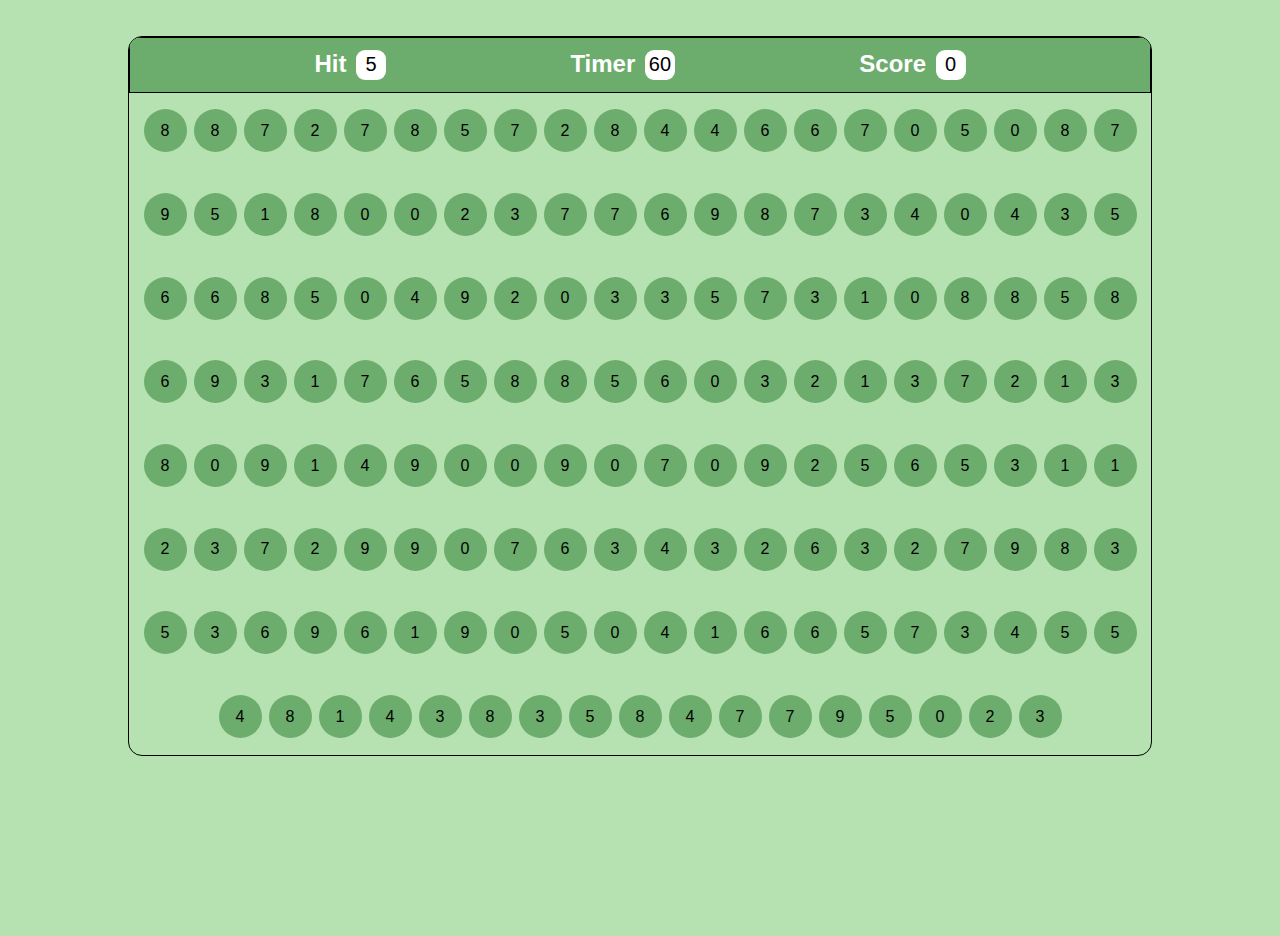
<file: bubble game/index.html>
<!DOCTYPE html>
<html lang="en">
<head>
    <meta charset="UTF-8">
    <meta name="viewport" content="width=device-width, initial-scale=1.0">
    <title>Bubble Game</title>
    <link rel="stylesheet" href="style.css">
</head>
<body>
    <div id="main">
        <div id="top">
           <div class="elem">
            <h2>Hit</h2>
            <div id="hitValue" class="box">5</div>
           </div>
           <div class="elem">
            <h2>Timer</h2>
            <div id="timerValue" class="box">60</div>
           </div>
           <div class="elem">
            <h2>Score</h2>
            <div id="scoreValue" class="box">0</div>
           </div>
        </div>
        <div id="bottom">
            <!-- <div class="bubble">4</div> -->
        </div>
    </div>
    <script src="script.js"></script>
</body>
</html>
</file>
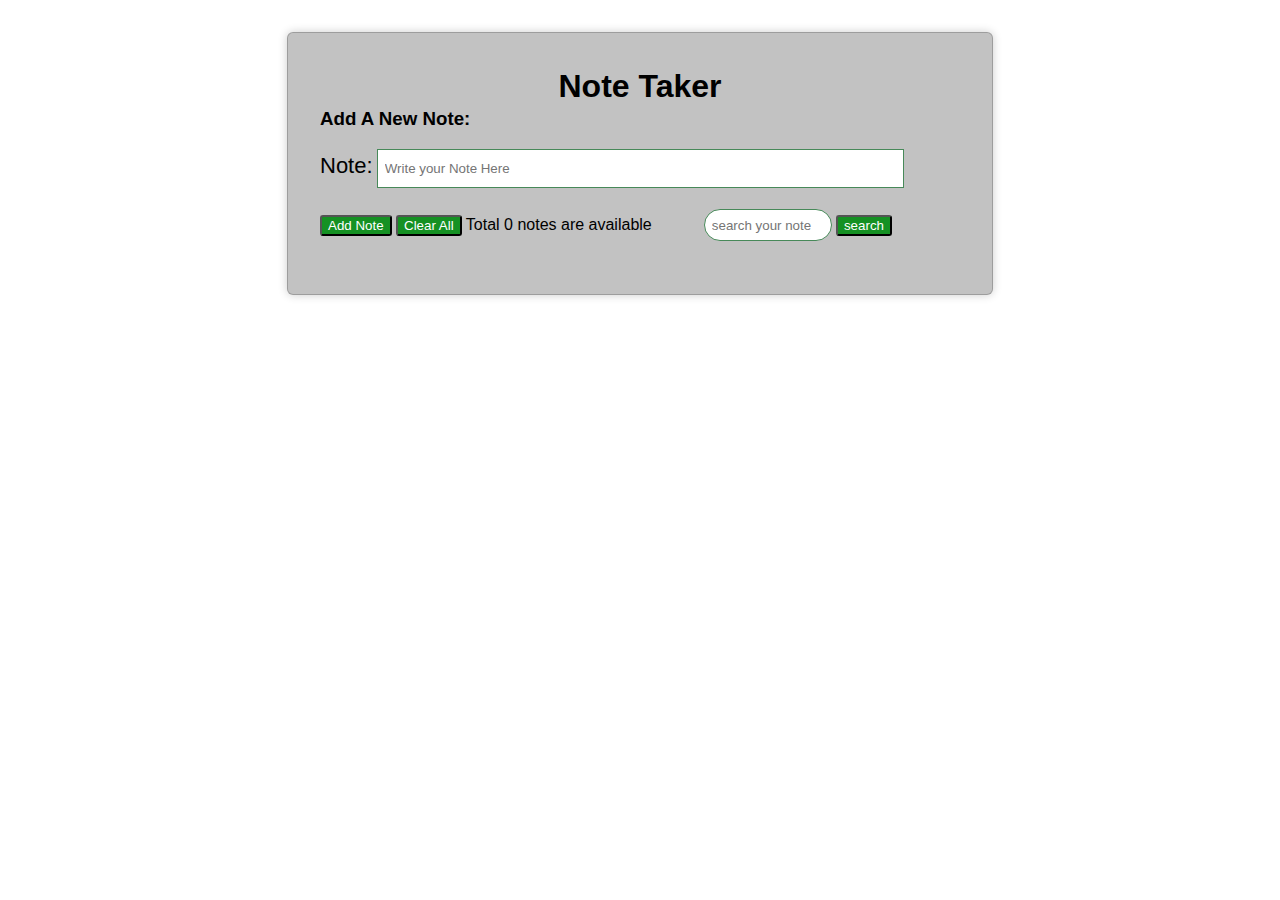
<file: note taker app/index.html>
<!DOCTYPE html>
<html lang="en">
<head>
    <meta charset="UTF-8">
    <meta name="viewport" content="width=device-width, initial-scale=1.0">
    <title>Document</title>
</head>
<link rel="stylesheet" href="style.css">
<link rel="stylesheet" href="https://cdnjs.cloudflare.com/ajax/libs/font-awesome/6.5.1/css/all.min.css" integrity="sha512-DTOQO9RWCH3ppGqcWaEA1BIZOC6xxalwEsw9c2QQeAIftl+Vegovlnee1c9QX4TctnWMn13TZye+giMm8e2LwA==" crossorigin="anonymous" referrerpolicy="no-referrer" />
<body>
    <main>
        <h1>Note Taker</h1>
        <h3 id="h3">Add A New Note:</h3>

        <label for="Note">Note:</label>
        <input type="text" id="noteField" placeholder="Write your Note Here">

        <button id="noteButton">Add Note</button>
        <button class="clear_all">Clear All</button>
        <span class="totalNotes">Total 0 notes are available</span>
        <input type="text" id="filter_input" placeholder="search your note">
        <button id="filter_search">search</button>
        <div id="noteList">
            <!-- notes will be updated here automatically. -->
        </div>
    </main>

    <script src="script.js"></script>
</body>
</html>
</file>
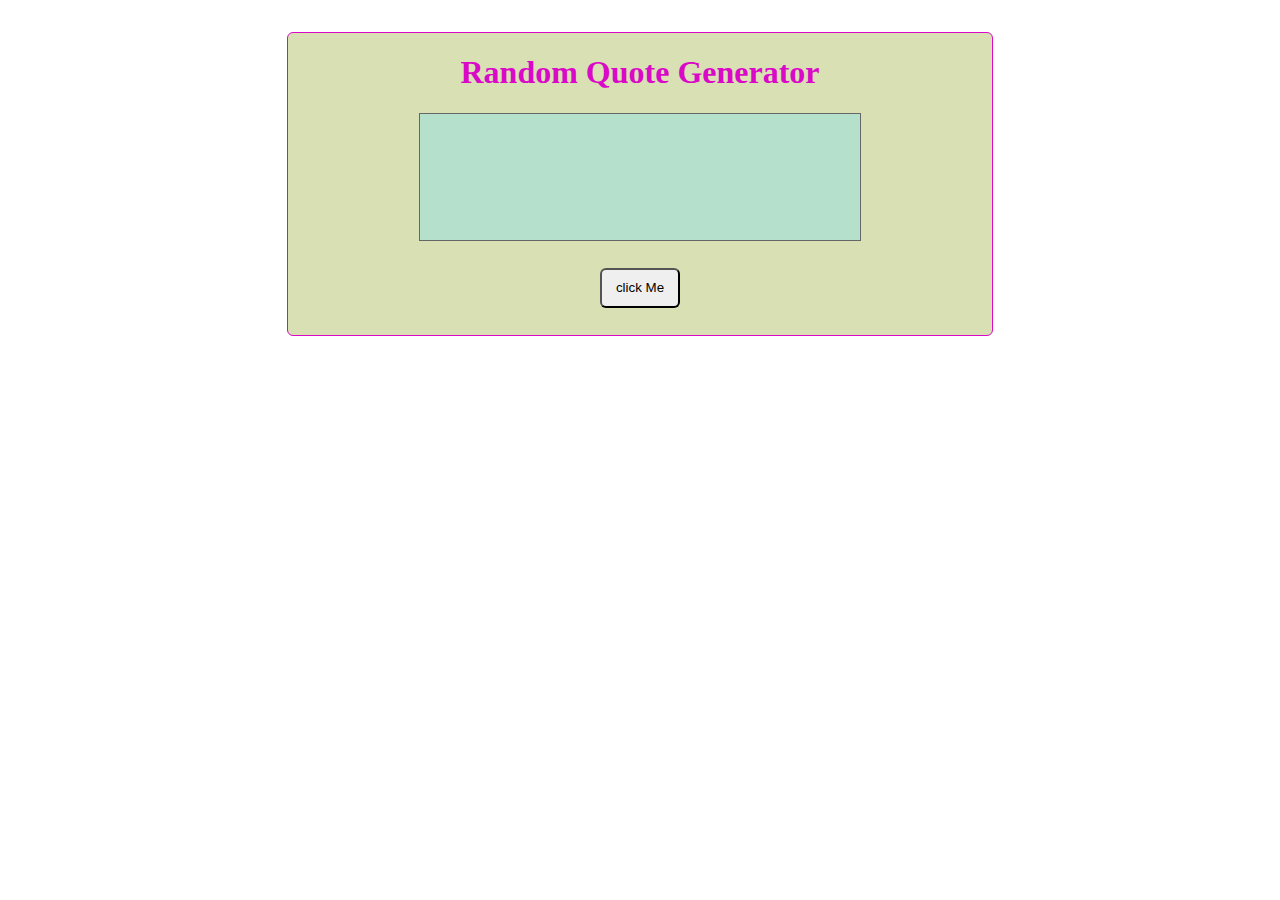
<file: random quote generator/index.html>
<!DOCTYPE html>
<html lang="en">
  <head>
    <meta charset="UTF-8" />
    <meta name="viewport" content="width=device-width, initial-scale=1.0" />
    <title>random quote generator</title>
  </head>
  <link rel="stylesheet" href="style.css" />
  <body>
    <div id="container">
      <h1>Random Quote Generator</h1>
      <div id="quoteContainer">
        <!-- the quotes will generate here dynamically. -->
      </div>
      <button id="randomBtn">click Me</button>
      <span id="count"></span>
    </div>

    <script src="script.js"></script>
  </body>
</html>
</file>
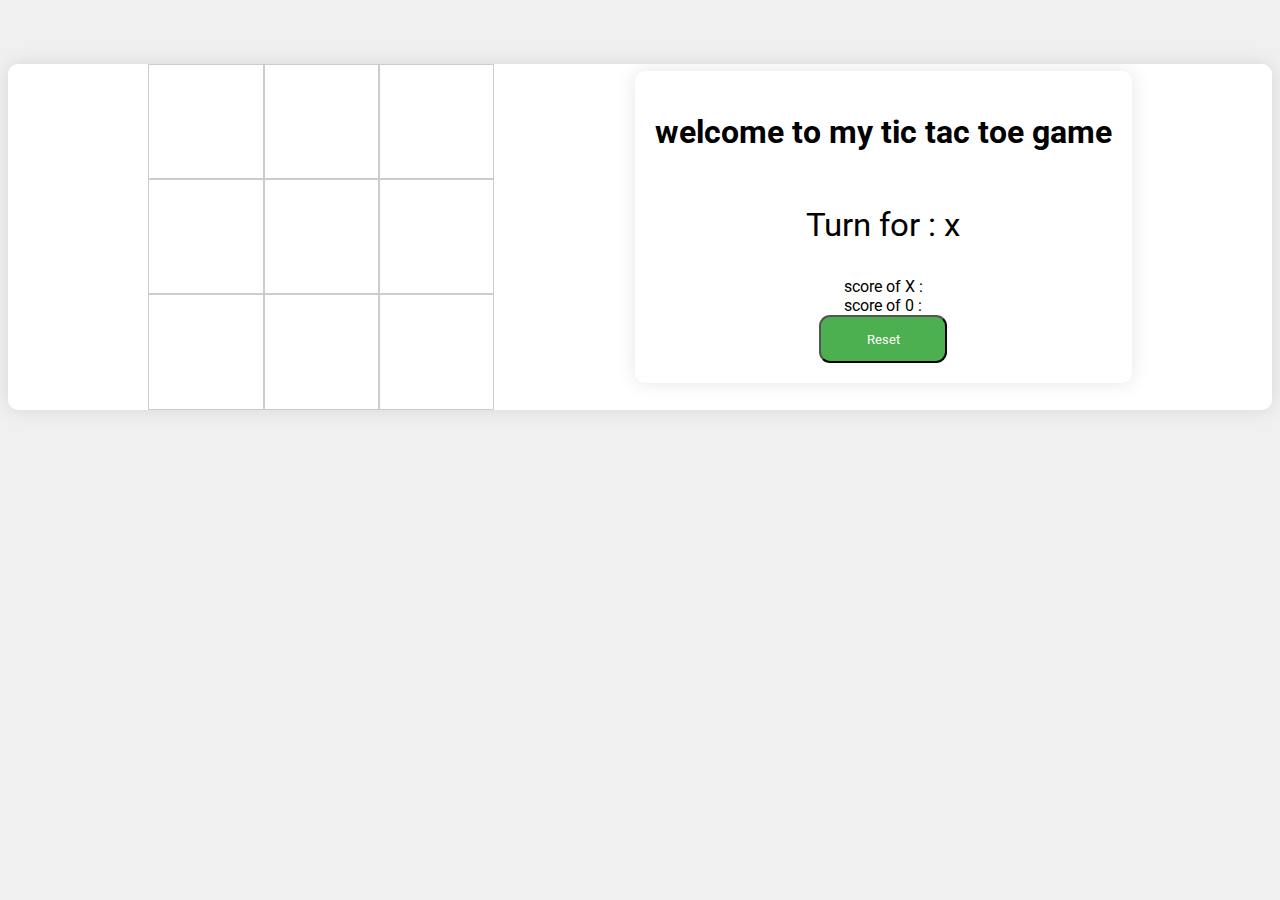
<file: tic tac toe app/index.html>
<!DOCTYPE html>
<html lang="en">
  <head>
    <meta charset="UTF-8" />
    <meta name="viewport" content="width=device-width, initial-scale=1.0" />
    <title>Tic tac toe game</title>
  </head>
  <link rel="stylesheet" href="style.css" />
  <body>
    <div id="gameContainer">
      <div class="box_container">
        <div class="line"></div>
        <div class="box"><span class="boxText"></span></div>
        <div class="box"><span class="boxText"></span></div>
        <div class="box"><span class="boxText"></span></div>
        <div class="box"><span class="boxText"></span></div>
        <div class="box"><span class="boxText"></span></div>
        <div class="box"><span class="boxText"></span></div>
        <div class="box"><span class="boxText"></span></div>
        <div class="box"><span class="boxText"></span></div>
        <div class="box"><span class="boxText"></span></div>
      </div>

      <div class="info_container">
       <div class="inside_info">
        <h1>welcome to my tic tac toe game</h1>
        <p class="turn_text">Turn for : x</p>

        <label for="">score of X :</label>
        <span id="winForX"></span> 
        <label for="">score of 0 :</label> 
        <span id="winFor0"></span>
       
        <button class="resetButton">Reset</button>
       </div>
       
       <div class="info_img">
        <img src="excited.gif" alt="" id="gif">
       </div>
    </div>
    </div>


    <!-- <script src="script.js"></script> -->
    <script src="script2.js"></script>
  </body>
</html>
</file>
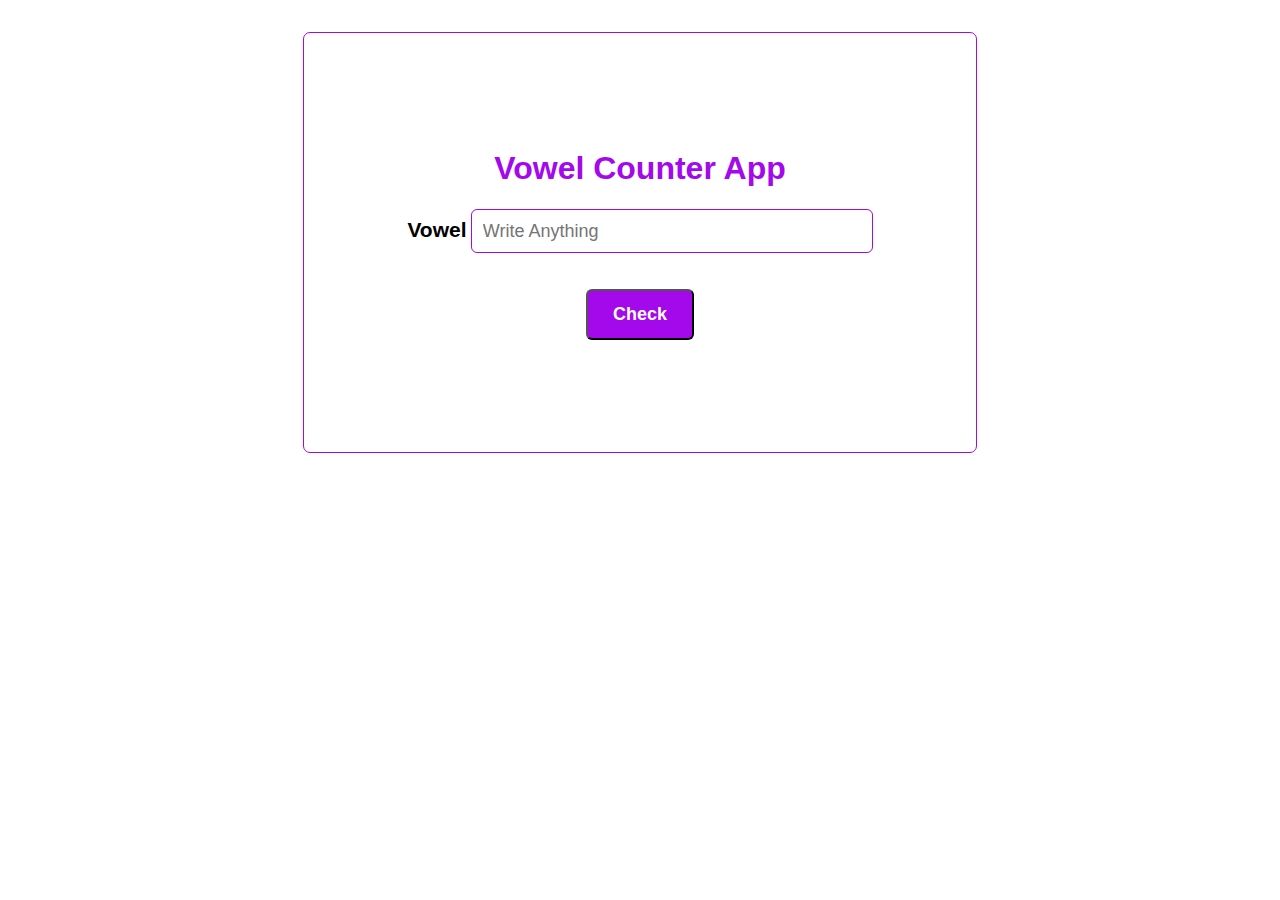
<file: vowel counter app/index.html>
<!DOCTYPE html>
<html lang="en">
<head>
    <meta charset="UTF-8">
    <meta name="viewport" content="width=device-width, initial-scale=1.0">
    <title>Document</title>
</head>
<link rel="stylesheet" href="style.css">
<body>
    <main>
        <h1>Vowel Counter App</h1>
        <label for="Vowel">Vowel</label>
        <input type="text" id="vowelInput" placeholder="Write Anything">
        <button id="vowelBtn">Check</button>
    
        <div id="list">
    
        </div>
        <div class="countOfVowelCheck"></div>
        </main>



        <script src="script.js"></script>
</body>
</html>
</file>
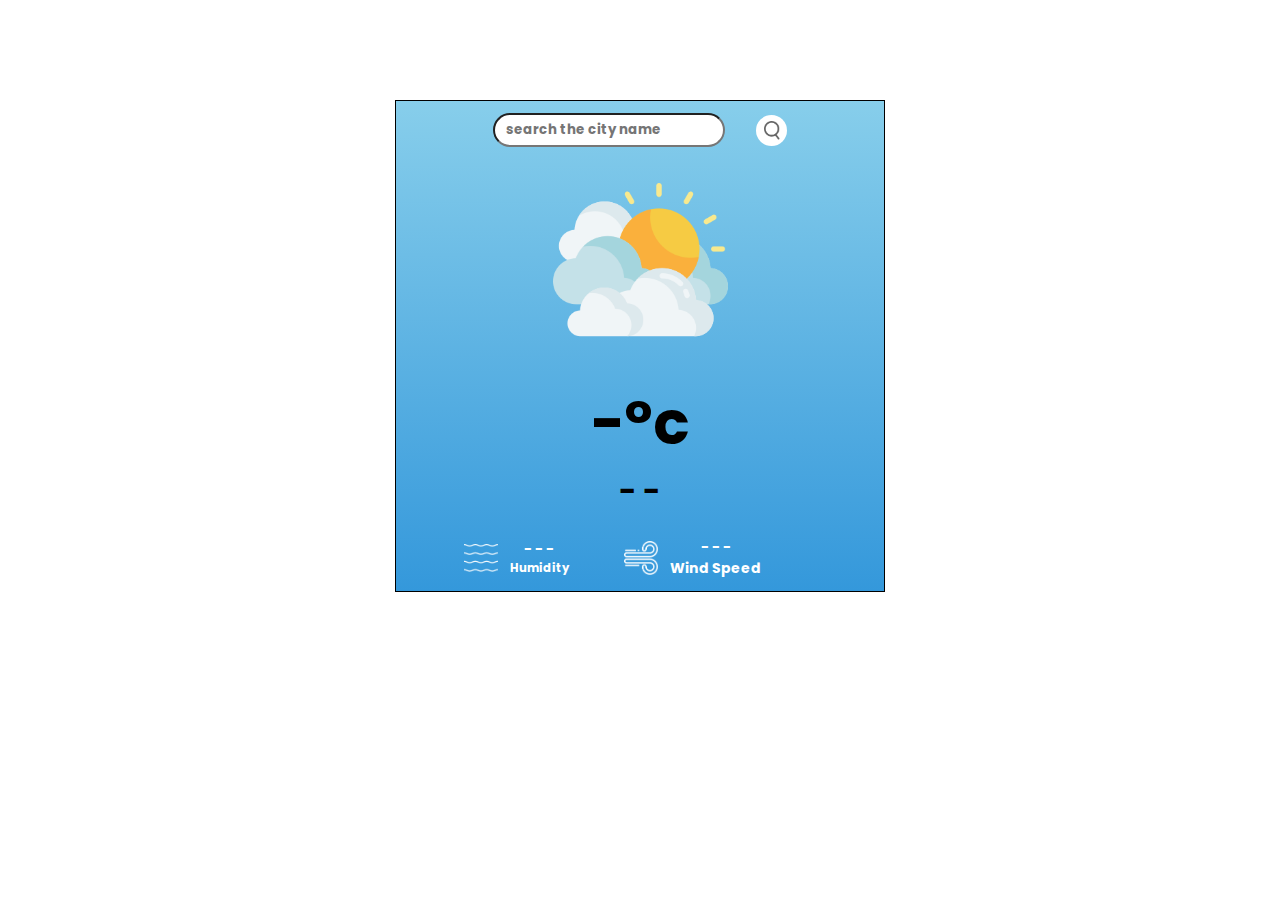
<file: weather app/index.html>
<!DOCTYPE html>
<html lang="en">
<head>
    <meta charset="UTF-8">
    <meta name="viewport" content="width=device-width, initial-scale=1.0">
    <title>Weather App</title>
    <link rel="stylesheet" href="https://cdnjs.cloudflare.com/ajax/libs/font-awesome/6.5.1/css/all.min.css" integrity="sha512-DTOQO9RWCH3ppGqcWaEA1BIZOC6xxalwEsw9c2QQeAIftl+Vegovlnee1c9QX4TctnWMn13TZye+giMm8e2LwA==" crossorigin="anonymous" referrerpolicy="no-referrer" />

    
    <link rel="stylesheet" href="style.css">
</head>
<body>
    <div id="card">
        <!-- search bar & icon-->
        <div id="search_bar">
            <input type="text" id="search_input" placeholder="search the city name">
            <div class="search_icon">
                <img src="./weather-app-img/images/search.png" alt="search btn">
            </div>
            
        </div>

        <div class="error">
            <p>Invalid city Name</p>
        </div>
        <!-- weather image -->
        <div id="weather">
            <img src="./weather-app-img/images/clouds.png" alt="weather image" class="weather_img">

            <h1 id="weather_temperature">-°c</h1>
            <h2 id="city">- -</h2>





            <div id="details">
                <!-- Humidity -->
                <div class="col">
                    <img src="./weather-app-img/images/humidity.png" alt="humidity image">
    
                    <div id="humidity">
                        <p>- - -</p>
                        <h5>Humidity</h5>
                    </div>
                </div>
                <!-- Wind speed -->
                <div class="col">
                    <img src="./weather-app-img/images/wind.png" alt="humidity image">
    
                    <div id="wind_speed">
                        <p>- - -</p>
                        <p>Wind Speed</p>
                    </div>
                </div>

               <div id="sunset_sunrise">
                <div class="sunrise">
                    <p></p>
                </div>
                <div class="sunset">
                    <p></p>
                </div>
               </div>
            </div>
        </div>
    </div>

    </div>

    <!-- <script src="srcipt.js"></script> -->
    <script src="srcipt2.js"></script>
</body>
</html>
</file>
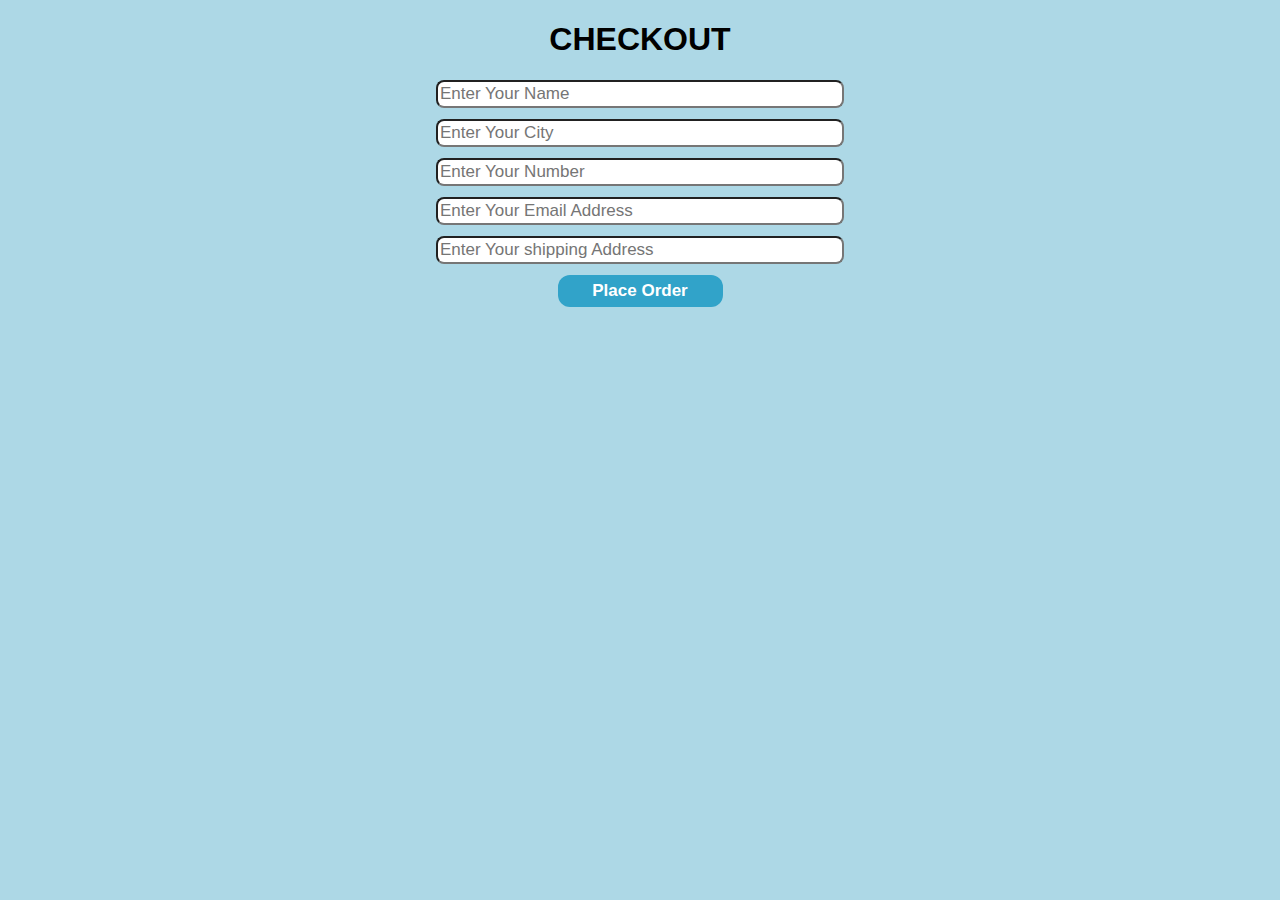
<file: add to cart with api project/checkOut.html>
<!DOCTYPE html>
<html lang="en">
  <head>
    <meta charset="UTF-8" />
    <meta name="viewport" content="width=device-width, initial-scale=1.0" />
    <title>checkout</title>
  </head>
  <body>
    <style>
      * {
        font-family: "Segoe UI", Tahoma, Geneva, Verdana, sans-serif;
      }
      body {
        background-color: lightblue;
      }
      h1 {
        text-align: center;
        text-transform: uppercase;
      }
      #myForm {
        display: flex;
        justify-content: center;
        align-items: center;
        flex-direction: column;
        width: 500px;
        margin: auto;
      }
      #myForm input {
        margin-bottom: 11px;
        width: 80%;
        height: 22px;
        border-radius: 8px;
        font-size: 17px;
      }
      button#place_order {
        margin: auto;
        display: flex;
        justify-content: center;
        align-items: center;
        border: none;
        border-radius: 12px;
        width: 33%;
        height: 2rem;
        cursor: pointer;
        font-size: 17px;
        font-weight: bold;
        background-color: rgb(49, 163, 201);
        color: white;
      }
      button#place_order:hover {
        background-color: #45a049;
      }

      .error {
        color: red;
        font-size: 18px;
        display: none;
        margin-top: -9px;
        margin-bottom: 4px;
      }
    </style>
    <h1>checkout</h1>
    <form id="myForm">
      <input type="text" id="name" placeholder="Enter Your Name" required />
      <p class="error" id="nameText"></p>

      <input type="text" id="city" placeholder="Enter Your City" required />
      <p class="error" id="cityText"></p>

      <input
        type="number"
        id="number"
        placeholder="Enter Your Number"
        required
      />
      <p class="error" id="phoneText"></p>

      <input
        type="email"
        id="email"
        placeholder="Enter Your Email Address"
        required
      />
      <p class="error" id="emailText"></p>

      <input
        type="text"
        id="shippingAddress"
        placeholder="Enter Your shipping Address"
        required
      />
      <p class="error" id="shippingAddress"></p>
      <button id="place_order">Place Order</button>
    </form>

    <script>
      const place_order = document.getElementById("place_order");

      const name = document.getElementById("name");
      const city = document.getElementById("city");
      const number = document.getElementById("number");
      const email = document.getElementById("email");
      const shippingAddress = document.getElementById("shippingAddress");

      // refferences all the texts below the inout tags.
      const nameText = document.getElementById("nameText");
      const cityText = document.getElementById("cityText");
      const phoneText = document.getElementById("phoneText");
      const emailText = document.getElementById("emailText");
      const confirmPasswordText = document.getElementById("shippingAddress");

      place_order.addEventListener("click", function (event){
        event.preventDefault();
        customer_details()
      });

      function customer_details() {
        if (
          name.value &&
          city.value &&
          number.value &&
          email.value &&
          shippingAddress.value
        ) {
          alert("your order has been placed succesfully!");
          window.location.href = "index.html";
        } else {elseFunc()}
      }

      function elseFunc(){
        // alert('please fill out this all fields')
        if (name.value === "") {
            nameText.textContent = "write something in field";
            nameText.style.display = "block";
          } else {
            nameText.textContent = "";
          }
          //   for city
          if (city.value === "") {
            cityText.textContent = "write something in field";
            cityText.style.display = "block";
          } else {
            cityText.textContent = "";
          }
        //   for number
          if (number.value === "") {
            phoneText.textContent = "write something in field";
            phoneText.style.display = "block";
          } else {
            phoneText.textContent = "";
          }
        //   for email
          if (email.value === "") {
            emailText.textContent = "write something in field";
            emailText.style.display = "block";
          } else {
            emailText.textContent = "";
          }
        //   for shipping address
          if (shippingAddress.value === "") {
            confirmPasswordText.textContent = "write something in field";
            confirmPasswordText.style.display = "block";
          } else {
            confirmPasswordText.textContent = "";
          }
      }
    </script>
  </body>
</html>
</file>
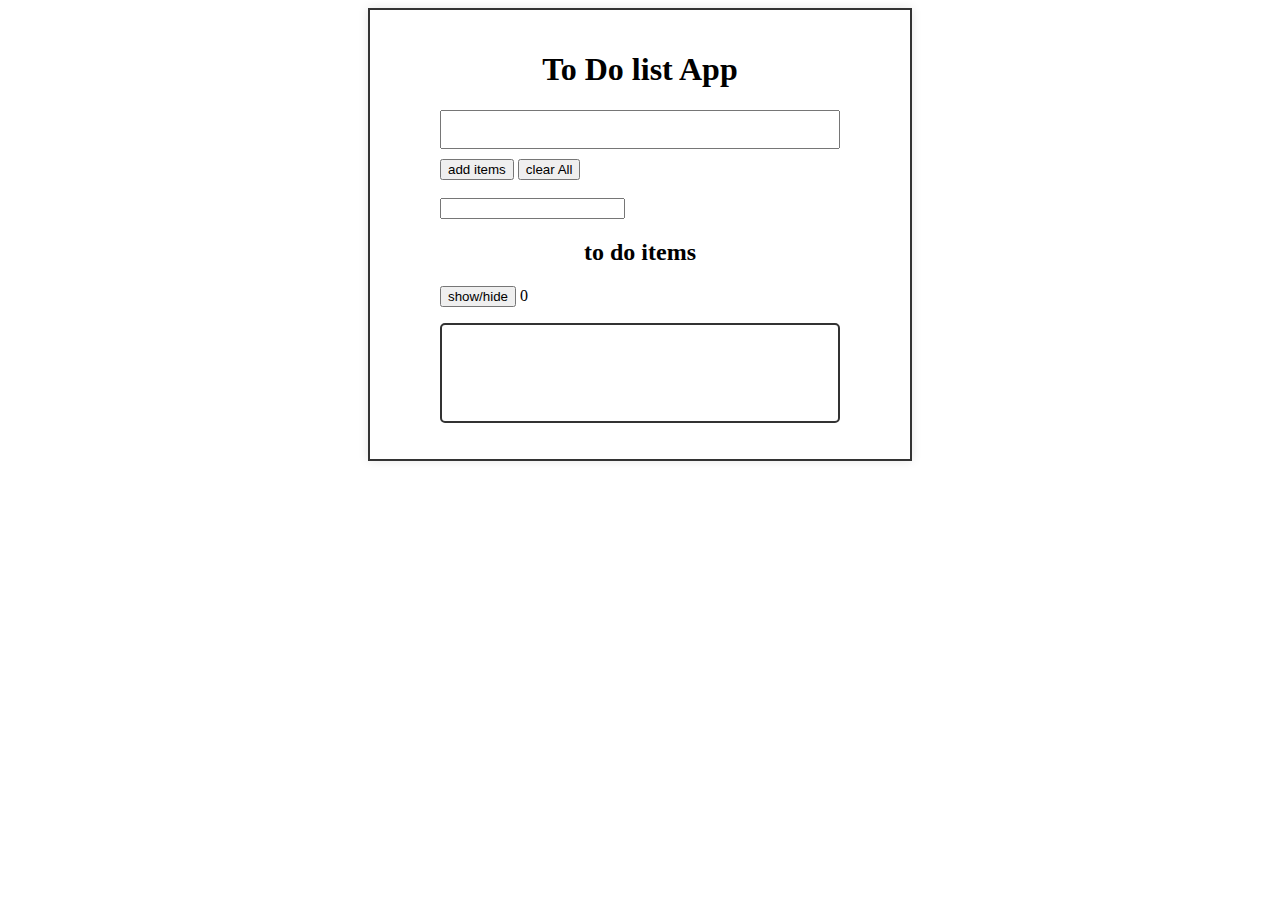
<file: To Do List App/TO DO LIST APP.html>
<!DOCTYPE html>
<html lang="en">
  <head>
    <meta charset="UTF-8" />
    <meta name="viewport" content="width=device-width, initial-scale=1.0" />
    <title>To Do List App</title>
  </head>
  <link rel="stylesheet" href="style.css" />
  <link rel="stylesheet" href="https://cdnjs.cloudflare.com/ajax/libs/font-awesome/6.5.1/css/all.min.css" integrity="sha512-DTOQO9RWCH3ppGqcWaEA1BIZOC6xxalwEsw9c2QQeAIftl+Vegovlnee1c9QX4TctnWMn13TZye+giMm8e2LwA==" crossorigin="anonymous" referrerpolicy="no-referrer" />
  <body>

   
    <div id="container">
        <div id="darkLightMode">
            <i class="fa-sharp fa-solid fa-circle-half-stroke"></i>

        </div>
      <div>
        <h1>To Do list App</h1>
      <div id="toDoList">
        <input type="text" id="inputField" />
        <button id="todobutton">add items</button>
        <button id="clearAll">clear All</button>
        <br>
        <br>
        <input type="search" id="search">

        <div id="todoItemContainer">
          <h2>to do items</h2>

          <button id="showHide">show/hide</button>
          <!-- for counting the items i added this -->
          <span id="sup">0</span>
          <ul id="todoItems">
            <!-- items will automatically added here -->
          </ul>
        </div>
      </div>
      </div>
    </div>

    <script src="script.js"></script>
  </body>
</html>
</file>
<file: bubble game/style.css>
*{
    padding: 0;
    margin: 0;
    box-sizing: border-box;
    font-family: 'Segoe UI', Tahoma, Geneva, Verdana, sans-serif;
}
html,body{
    width: 100%;
    height: 100%;
    background-color: rgb(182, 226, 178);
}
#main{
    border: solid 1px black;
    width: 80%;
    height: 80%;
    margin: 36px auto;
    border-radius: 14px;
    overflow: hidden;
    display: flex;
    flex-direction: column;
}
#main #top{
    border: solid 1px black;
    height: 60px;
    width: 100%;
    background-color: rgb(108, 172, 108);
    color: #fff;
    display: flex;
    justify-content: space-evenly;
    align-items: center;
}
#main #bottom{
    width: 100%;
    height: 100%;
    display: flex;
    justify-content: center;
    align-items: center;
    gap: 7px;
    flex-wrap: wrap;    
}
#main #top .elem{
    /* border: solid 1px red; */
    display: flex;
    padding: 0px ;
}
#main #top .elem h2{
   margin-right: 0.6rem;
}
#main #top .elem .box{
    width: 30px;
    height: 30px;
    background-color: #fff;
    color: #000;
    border-radius: 9px;
    font-size: 20px;
    display: flex;
    justify-content: center;
    align-items: center;
}

.bubble{
    height: 43px;
    width: 43px;
    background-color: rgb(108, 172, 108);
    border-radius: 50%;
    display: flex;
    justify-content: center;
    align-items: center;
    cursor: pointer;
}
.bubble:hover{
    background-color: rgb(50, 106, 45);
}
</file>
<file: note taker app/style.css>
body{
    box-sizing: border-box;
    padding: 0px;
    margin: 0px;
    font-family: Arial, Helvetica, sans-serif;
    /* background: linear-gradient(135deg, #73c8a9, #b79891); */
}
main{
    border: solid 1px #6666;
    border-radius: 6px;
    width: 40em;
    margin:  2em auto;
    padding: 2em;
    position: relative;
    background-color: #6666;
    box-shadow: 0 0 10px rgba(0, 0, 0, 0.2);
    transition: background-color 0.3s ease;
}
h1{
    text-align: center;
    line-height: 0%;
}

label{
    font-size: 22px;
}
input{
    width: 80%;
    height: 1.8em;
    padding: 0.5em;
    border: solid 1px #478959; /* Adjusted color for better contrast */
}
#noteButton{
    margin-top: 2em;
    border-radius: 3px;
    margin-bottom: 2em;
    cursor: pointer;
    color: white;
    
}
#noteButton:hover{
    transition: background-color 0.3s ease, color 0.3s ease;
}
button {
    background-color: rgba(7, 141, 23, 0.93);
    color: white;
    border-radius: 3px;
    cursor: pointer;
    transition: background-color 0.3s ease;
}

button:hover {
    background-color: #478959; /* Adjusted color for better contrast */
}

#noteList{
    min-width: 2em;
    display: flex;
    justify-content: center;
    align-items: center;
    flex-wrap: wrap;
    border: #6666;
}

.noteCard {
    border: solid 1px black;
    border-radius: 7px;
    width: 6em;
    display: flex;
    flex-direction: column;
    justify-content: center;
    align-items: center;
    overflow: hidden; 
    padding: 6px;
    margin-right: 1rem;
    margin-bottom: 9px;
    background-color: rgba(227, 221, 221, 0.462);
}

.noteCard h3{
    margin: 0; /* Remove default margin for the paragraph inside noteCard */
    white-space: nowrap; /* Prevent wrapping to a new line */
    overflow: hidden; /* Clip the text that overflows */
    text-overflow: ellipsis; /* Display an ellipsis (...) to indicate truncated text */
}

.noteCard h2{
    color: blue;
}

.divInsideTheCard{
    border: solid 1px rgb(9, 0, 0);
    height: 150px;
    width: 25%;
    background-color: rgb(61 57 57 / 80%);
    position: absolute;
    left: 16rem;
    color: #fff;
    display: flex;
    flex-direction: column;
    justify-content: center;
    align-items: center;
    overflow-x: auto;

}
.divInsideTheCard h3{
    color: #fff; 
}
.crossBtn{
    cursor: pointer;
}
.crossBtn .fa-solid{
    font-size: 33px;
}
.crossBtn .fa-solid:hover {
    border: none;
    border-radius: 7px;
    color: black;
    box-shadow: 0 2px 4px rgba(0, 0, 0, 0.2); /* Added a subtle box shadow */
    transition: color 0.3s ease, box-shadow 0.3s ease;
}
#filter_input{
    width: 7rem;
    height: 1rem;
    border-radius: 3rem;
    margin-left: 3rem;
}
</file>
<file: random quote generator/style.css>
#container{
    width: 30em;
    border: solid #d909c7 1px;
    margin: 2em auto;
    padding: 0em 7em;
    background-color: #d9e0b4;
    border-radius: 6px;
}
h1{
    text-align: center;
    color: #d909c7;
}
#quoteContainer{
    border: solid #666 1px;
    width: 84%;
    margin: auto;
    height: 5em;
    padding: 1em;
    text-align: center;
    font-size: 18px;
    font-weight: 700;
    background-color: #b4e0cc;
    color: #d909c7;
}
#randomBtn{
    width: 6em;
    padding: 0.8em;
    border-radius: 6px;
    margin: 2em auto;
    display: flex;
    justify-content: center;
    transition: background-color 0.3s ease, color 0.3s ease, border-color 0.3s ease;
}

#randomBtn:hover{
    background-color: #d909c7;
    color: white;
    border-color: transparent;
}
</file>
<file: tic tac toe app/style.css>
/* Add this to your existing style.css */

@import url('https://fonts.googleapis.com/css2?family=Balsamiq+Sans&family=Encode+Sans:wght@100;300;500&family=Montserrat:ital,wght@0,300;0,400;1,400&family=Poppins:wght@100;200&family=Roboto:wght@300&display=swap');

* {
  font-family: 'Balsamiq Sans', sans-serif;
  font-family: 'Encode Sans', sans-serif;
  font-family: 'Montserrat', sans-serif;
  font-family: 'Poppins', sans-serif;
  font-family: 'Roboto', sans-serif;
}

body {
  background-color: #f0f0f0; /* Light grey background */
}

#gameContainer {
  display: flex;
  justify-content: space-evenly;
  align-items: center;
  flex-wrap: wrap;
  margin: 4rem auto;
  position: relative;
  background-color: #fff; /* White background for the game container */
  border-radius: 10px; /* Rounded corners */
  box-shadow: 0 0 20px rgba(0, 0, 0, 0.1); /* Subtle shadow effect */
  overflow: hidden; /* Hide overflow to prevent shadow clipping */
}

.box_container {
  display: grid;
  grid-template-rows: repeat(3, 9vw);
  grid-template-columns: repeat(3, 9vw);
  position: relative;
}

.box {
  display: flex;
  border: solid 1px black;
  justify-content: center;
  align-items: center;
  background-color: #fff; /* White box background */
  border: 1px solid #ccc; /* Light grey border */
  transition: background-color 0.3s ease-in-out;
}

.box:hover {
  background-color: #e0e0e0; /* Light grey background on hover */
}

.inside_info {
  font-family: 'Balsamiq Sans', sans-serif;
  font-family: 'Encode Sans', sans-serif;
  font-family: 'Montserrat', sans-serif;
  font-family: 'Poppins', sans-serif;
  font-family: 'Roboto', sans-serif;
  display: flex;
  flex-direction: column;
  justify-content: center;
  align-items: center;
  background-color: #fff; /* White background for info container */
  border-radius: 10px; /* Rounded corners */
  box-shadow: 0 0 20px rgba(0, 0, 0, 0.1); /* Subtle shadow effect */
  padding: 20px; /* Add some padding for better readability */
}

.info_container img {
  width: 0;
  transition: width 1s ease-in-out;
}

.turn_text {
  font-size: 33px;
}

.boxText {
  font-size: 33px;
  font-weight: 400;
}

.resetButton {
  width: 8rem;
  padding: 0.9rem;
  border-radius: 11px;
  cursor: pointer;
  background-color: #4caf50; /* Green reset button */
  color: #fff; /* White text */
  transition: background-color 0.3s ease-in-out;
}

.resetButton:hover {
  background-color: #45a049; /* Darker green on hover */
}

.line {
  background-color: #333; /* Dark line color */
  width: 0;
  height: 3px;
  position: absolute;
  transition: width 1s ease-in-out;
}

@media only screen and (max-width: 600px) {
  body {
    background-color: #fff; /* White background for small screens */
  }

  #gameContainer {
    background-color: #fff; /* White background for the game container on small screens */
  }

  .inside_info {
    background-color: #fff; /* White background for info container on small screens */
  }

  .resetButton {
    background-color: aqua; /* Aqua reset button on small screens */
  }
}
</file>
<file: vowel counter app/style.css>
body{
    box-sizing: border-box;
    padding: 0px;
    margin: 0px;
    font-family: Arial, Helvetica, sans-serif;
}
main{
    border: solid #666 1px;
    margin: 2em auto;
    width: 30em;
    text-align: center;
    padding: 6em;
    border-radius: 7px;
    border: solid 1px rgb(163, 9, 234);
}
h1{
    color: rgb(163, 9, 234);
}
input{
  width: 21em;
  padding: 0.6em;
  margin-bottom: 2em;
  font-size: 18px;
  border-radius: 6px;
  border: solid 1px rgb(163, 9, 234);
}
label{
    font-size: 21px;
    font-weight: 700;
}
button{
    display: block;
    width: 6em;
    margin: auto;
    margin-bottom: 1rem;
    padding: 0.7em;
    border-radius: 6px;
    background-color:  rgb(163, 9, 234);
    color: white;
    font-size: 18px;
    font-weight: 700;
}
button:hover{
    background-color: white;
    color: rgb(163, 9, 234);
    border: solid 1px  rgb(163, 9, 234);
    transition: background-color 0.3s ease, color 0.3s ease, border-color 0.3s ease;
}
</file>
<file: weather app/style.css>
@import url('https://fonts.googleapis.com/css2?family=Balsamiq+Sans&family=Encode+Sans:wght@100;300;500&family=Montserrat:ital,wght@0,300;0,400;1,400&family=Poppins:wght@100;200&display=swap');*{
    margin: 0px;
    padding: 0px;
    box-sizing: border-box;
    font-family: 'Balsamiq Sans', sans-serif;
    font-family: 'Encode Sans', sans-serif;
    font-family: 'Montserrat', sans-serif;
    font-family: 'Poppins', sans-serif;
}
#card{
    width: 90%;
    max-width: 490px;
    border: solid 1px black;
    margin: 100px auto;
    text-align: center;
    padding: 12px;
    background-color: rgb(1, 242, 161); background: linear-gradient(to bottom, #87CEEB,#3498db);
}
/* #weather{
    display: none;
} */

#search_bar{
    display: flex;
    justify-content: space-evenly;
    align-items: center;
    /* border: solid 1px black; */
}
#search_bar #search_input{
    width: 50%;
    border-radius: 30px;
    padding: 5px 11px;
    /* font-size: 18px; */
    font-weight: bold;
    margin-right: -54px;
}
.search_icon{
    width: 31px;
    height: 31px;
    cursor: pointer;
    background-color: #fff;
    border-radius: 50%;
    /* border: solid 1px black; */
}
.search_icon img{
    width: 16px;
    height: 19px;
    text-align: center;
    margin-top: 6px;
}

#weather h1{
    font-size: 60px;
}
#weather h2{
    font-size: 30px;
}

#details{
    display: flex;
    align-items: center;
    justify-content: space-evenly;
    margin-top: 23px;
}

#details .col{
    display: flex;
    align-items: center;
    justify-content: space-evenly;
}
#details .col img{
    width: 34px;
    margin-right: 12px;
}
#details .col #humidity{
    font-size: 11px;
    font-size: 14px;
    font-weight: bolder;
    color: #fff;
}
#details .col #wind_speed{
    font-size: 13px;
    font-size: 14px;
    font-weight: bolder;
    color: #fff;

}

.error{
    display: none;
}

#sunset_sunrise{
    display: flex;
    flex-direction: column;
    color: #fff;
    font-size: 14px;
}
.sunrise p{
    font-weight: 600;
}
.sunset p{
    font-weight: 600;
}
/* https://api.openweathermap.org/data/2.5/weather?q=germany&appid=66357b34fd68f540089945a7deacc486 */


@media screen and (min-width: 250px) and (max-width: 430px) {
    #search_bar{
        justify-content: space-around;
    }
    #search_bar #search_input{
        width: 70%;
        margin-right: 0.8rem;
        padding: 0.8rem;
    }
    .search_icon{
        width: 48px;
        height: 48px;
    }
    .search_icon img{
        width: 19px;
        height: 20px;
        text-align: center;
        margin-top: 14px;
    }
    #details{
        flex-wrap: wrap;
        margin-top: 23px;
    }
    #sunset_sunrise{
        flex-direction: column;
        margin-top: 1.6rem;
        font-size: 18px;
    }
    #details .col #humidity{
        font-size: 18px;   
    }
    #details .col #wind_speed{
        font-size: 17px;
    }
  }
</file>
<file: To Do List App/style.css>
#container {
  width: 500px;
  margin: 0 auto;
  border: 2px solid #333;
  padding: 20px;
  box-shadow: 0 0 10px rgba(0, 0, 0, 0.1);
  transition: background-color 0.3s ease;
}

h1, h2 {
  text-align: center;
  /* color: #333; */
}

#inputField {
  padding: 10px;
  width: 100%;
  box-sizing: border-box;
  margin-bottom: 10px;
  transition: background-color 0.3s ease, color 0.3s ease;
}

#toDoList {
  width: 80%;
  margin: 0 auto;
}

#todoItems {
  width: 100%;
  min-height: 100px;
  border: 2px solid #333;
  border-radius: 5px;
  padding: 10px;
  box-sizing: border-box;
  transition: background-color 0.3s ease;
}

.liStyle {
  list-style: none;
  font-size: 18px;
  margin-bottom: 10px;
  background-color: #f9f9f9;
  color: black;
  padding: 10px;
  border-radius: 5px;
  display: flex;
  justify-content: space-between;
  align-items: center;
  flex-wrap: wrap;
  box-shadow: 0 0 5px rgba(0, 0, 0, 0.1);
  transition: background-color 0.3s ease, color 0.3s ease;
overflow-x: auto;}

.lineThrough {
  text-decoration: line-through;
}

.markStyle, .dltStyle {
  padding: 8px;
  border-radius: 5px;
  cursor: pointer;
  transition: background-color 0.3s ease, color 0.3s ease;
}

.markStyle {
  background-color: #4caf50;
  color: #fff;
  margin-right: 10px;
}

.dltStyle {
  background-color: #f44336;
  color: #fff;
}

#darkLightMode .fa-sharp {
  font-size: 33px;
  cursor: pointer;
  /* color: #fff; */
  transition: color 0.3s ease;
}

.background {
  background-color: #333;
  color: #fff;
}

.showHideTodoContainer {
  display: none;
}

.showHideTodoContainer #todoItems {
  display: none;
}
</file>
